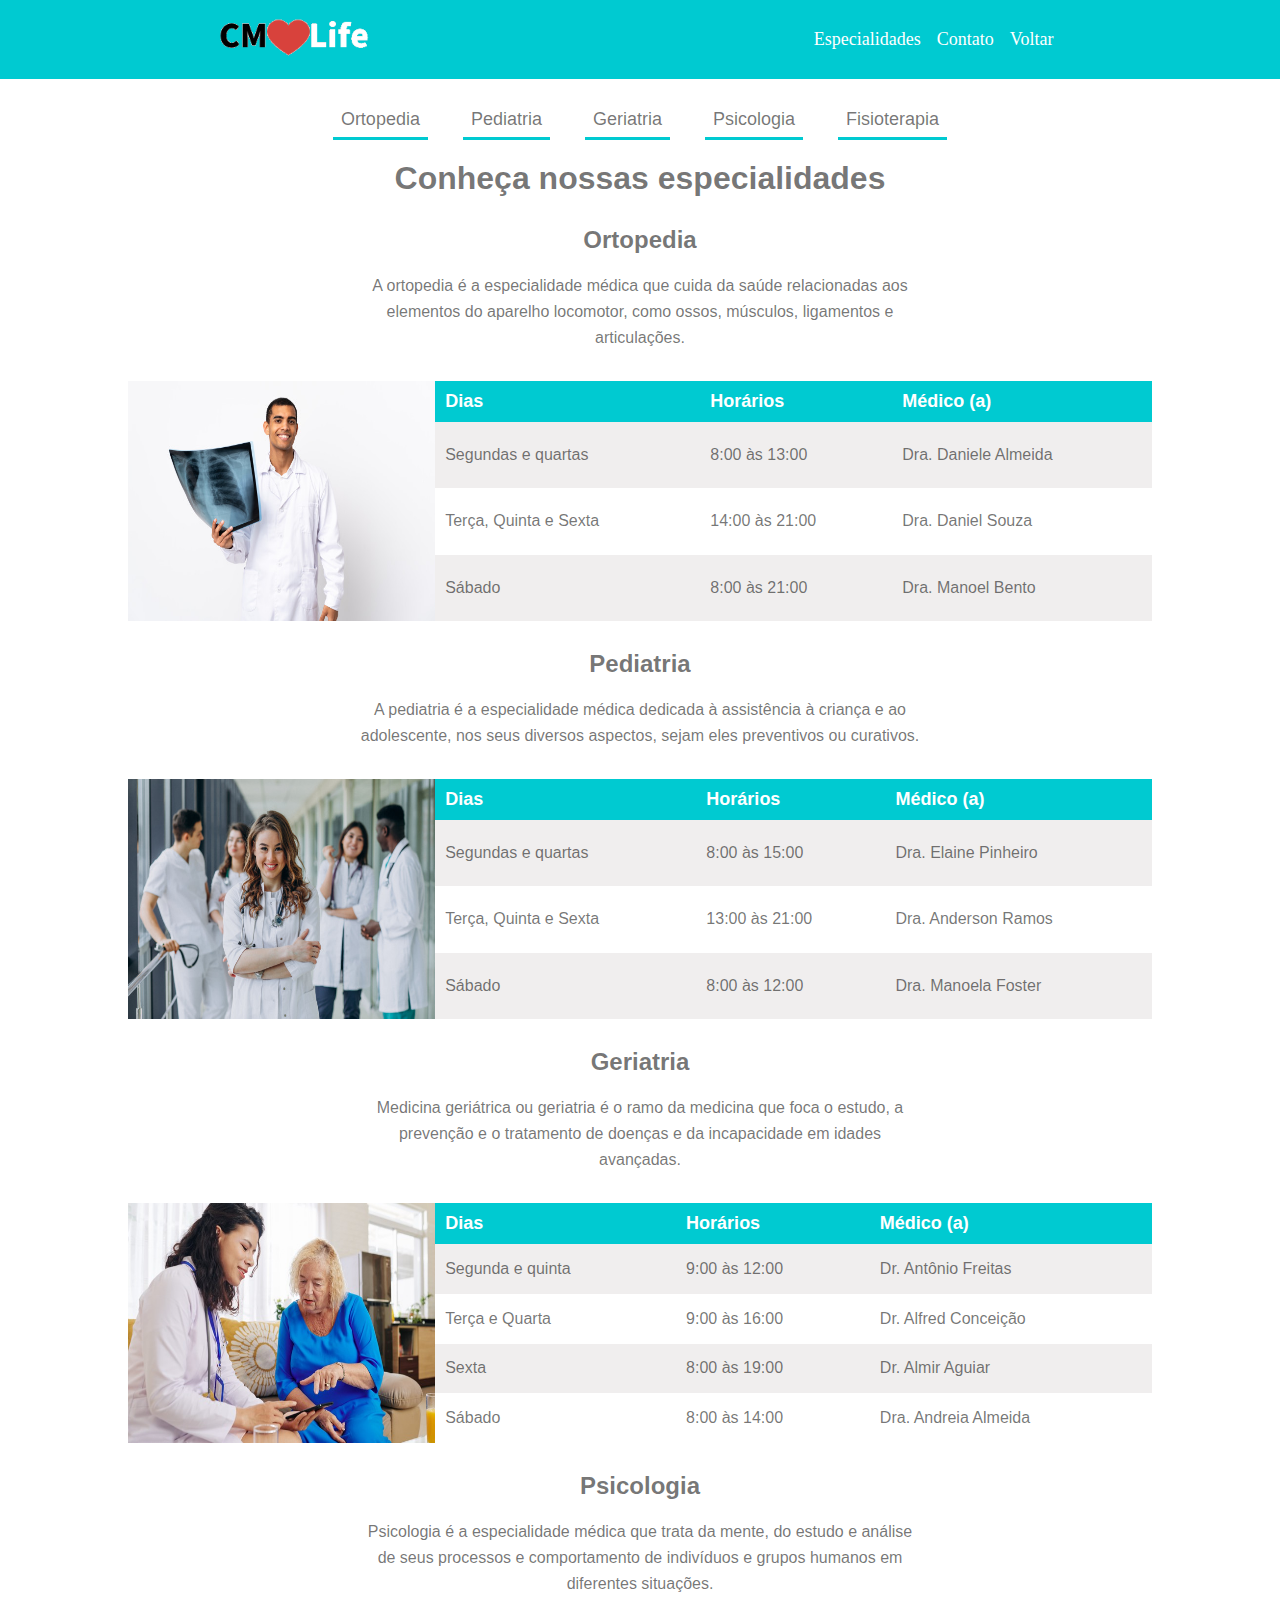
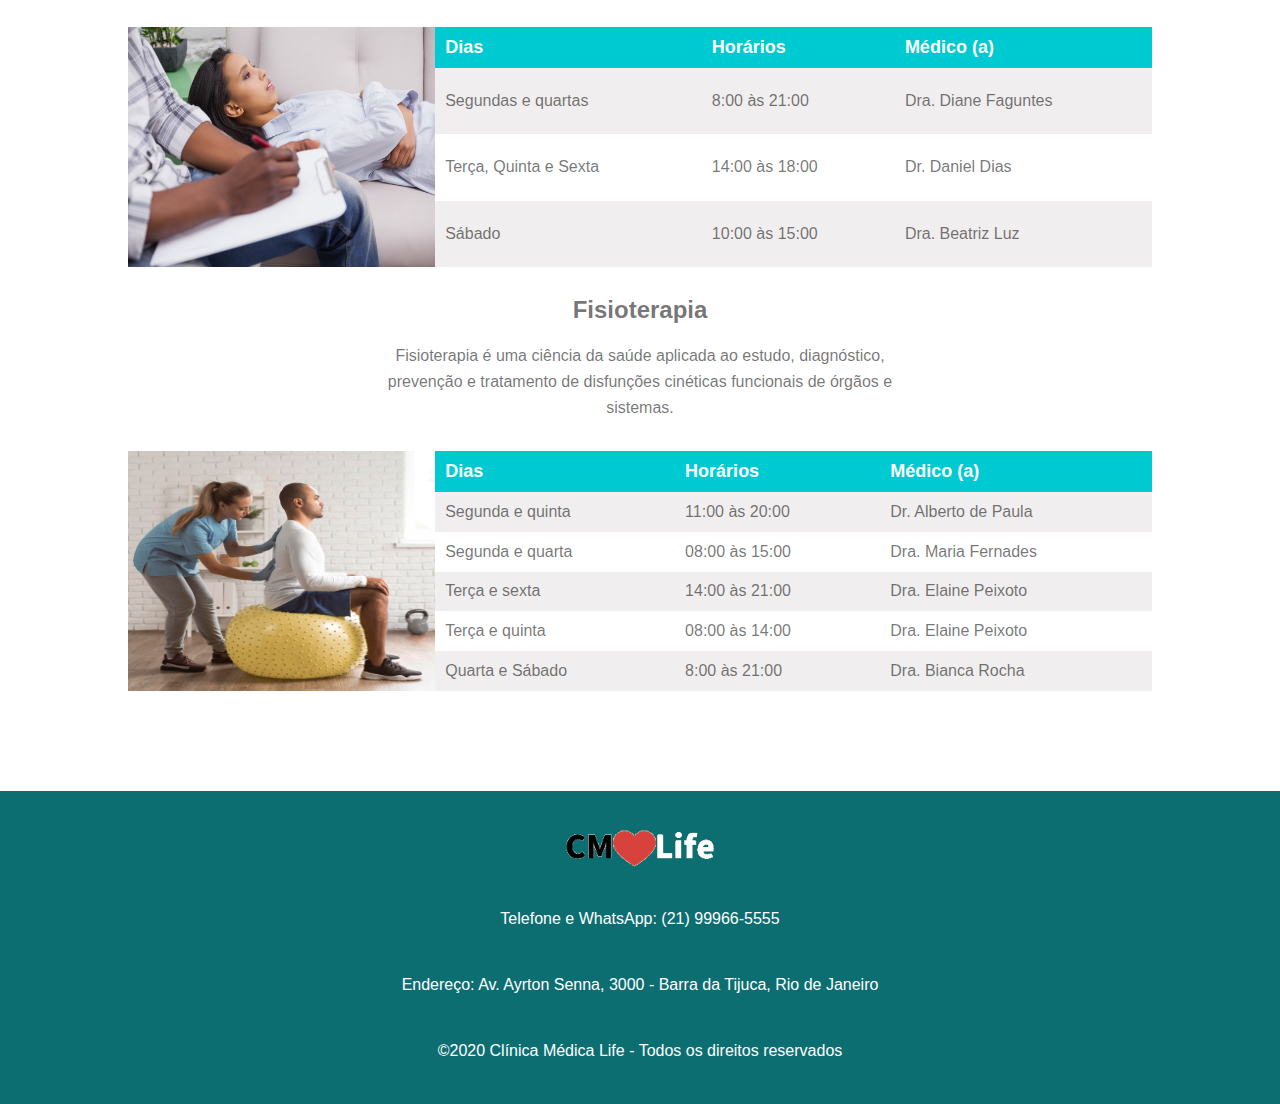
<file: especialidades.html>
<!DOCTYPE html>
<html lang="en">
<head>
    <meta charset="UTF-8">
    <meta name="viewport" content="width=device-width, initial-scale=1.0">
    <link rel="stylesheet" href="especialidades.css">
    <title>Especialidades CM-Life</title>
</head>
<body>
    <header class="cabecalho">

        <div class="container-cabecalho">

            <div class="titulo-cabecalho">
                <a href="index.html">
                    <img src="assets/logo.png" alt="logo">
                </a>
            </div>

            <nav class="cabecalho-links">
                <ul>
                    <li><a href="#ortopedia">Especialidades</a></li>
                    <li><a href="#contato">Contato</a></li>
                    <li><a href="index.html">Voltar</a></li>
                </ul>
            </nav>

        </div>
    </header>

    <main>
        <section class="topo">
            
            <nav class="navegacao">
                <ul class="lista">
                    <li><a href="#ortopedia">Ortopedia</a></li>
                    <li><a href="#pediatria">Pediatria</a></li>
                    <li><a href="#geriatria">Geriatria</a></li>
                    <li><a href="#psicologia">Psicologia</a></li>
                    <li><a href="#fisioterapia">Fisioterapia</a></li>
                </ul>                
            </nav>

            <h1>Conheça nossas especialidades</h1>

        </section>

        <section id="ortopedia" class="especialidades">

            <div class="descricao">
                <h2>Ortopedia</h2>
                <p>A ortopedia é a especialidade médica que cuida da saúde relacionadas aos elementos do aparelho locomotor, como ossos, músculos, ligamentos e articulações.</p>
            </div>

            <div class="card">

                <img src="assets/ortopedia.png" alt="ortopedia">   
                    <table>
                        <thead>
                            <th>Dias</th>
                            <th>Horários</th>
                            <th>Médico (a)</th>
                        </thead>

                        <tbody>

                            <tr>
                                <td>Segundas e quartas</td>
                                <td>8:00 às 13:00</td>
                                <td>Dra. Daniele Almeida</td>
                            </tr>

                            <tr>
                                <td>Terça, Quinta e Sexta</td>
                                <td>14:00 às 21:00</td>
                                <td>Dra. Daniel Souza</td>
                            </tr>

                            <tr>
                                <td>Sábado</td>
                                <td>8:00 às 21:00</td>
                                <td>Dra. Manoel Bento</td>
                            </tr>   

                        </tbody>
                    </table>
            </div>
        </section>

        <section class="especialidades">
            <div id="pediatria" class="descricao">
                <h2>Pediatria</h2>
                <p>A pediatria é a especialidade médica dedicada à assistência à criança e ao adolescente, nos seus diversos aspectos, sejam eles preventivos ou curativos.</p>
            </div>


            <div class="card">

                <img src="assets/pediatra2.png" alt="Pediatria">   
                    <table>
                        <thead>
                            <th>Dias</th>
                            <th>Horários</th>
                            <th>Médico (a)</th>
                        </thead>

                        <tbody>

                            <tr>
                                <td>Segundas e quartas</td>
                                <td>8:00 às 15:00</td>
                                <td>Dra. Elaine Pinheiro</td>
                            </tr>

                            <tr>
                                <td>Terça, Quinta e Sexta</td>
                                <td>13:00 às 21:00</td>
                                <td>Dra. Anderson Ramos</td>
                            </tr>

                            <tr>
                                <td>Sábado</td>
                                <td>8:00 às 12:00</td>
                                <td>Dra. Manoela Foster</td>
                            </tr>   

                        </tbody>
                    </table>
            </div>
        </section>


        <section class="especialidades">
            <div id="geriatria" class="descricao">
                <h2>Geriatria</h2>
                <p>Medicina geriátrica ou geriatria é o ramo da medicina que foca o estudo, a prevenção e o tratamento de doenças e da incapacidade em idades avançadas.</p>
            </div>


            <div class="card">

                <img src="assets/geriatra.png" alt="Geriatria">   
                    <table>
                        <thead>
                            <th>Dias</th>
                            <th>Horários</th>
                            <th>Médico (a)</th>
                        </thead>

                        <tbody>

                            <tr>
                                <td>Segunda e quinta</td>
                                <td>9:00 às 12:00</td>
                                <td>Dr. Antônio Freitas</td>
                            </tr>

                            <tr>
                                <td>Terça e Quarta</td>
                                <td>9:00 às 16:00</td>
                                <td>Dr. Alfred Conceição</td>
                            </tr>

                            <tr>
                                <td>Sexta</td>
                                <td>8:00 às 19:00</td>
                                <td>Dr. Almir Aguiar</td>
                            </tr>

                            <tr>
                                <td>Sábado</td>
                                <td>8:00 às 14:00</td>
                                <td>Dra. Andreia Almeida</td>
                            </tr>   

                        </tbody>
                    </table>
            </div>
        </section>

        <section class="especialidades">
            <div id="psicologia" class="descricao">
                <h2>Psicologia</h2>
                <p>Psicologia é a especialidade médica que trata da mente, do estudo e análise de seus processos e comportamento de indivíduos e grupos humanos em diferentes situações.</p>
            </div>


            <div class="card">

                <img src="assets/psicologo.png" alt="Psicologo">   
                    <table>
                        <thead>
                            <th>Dias</th>
                            <th>Horários</th>
                            <th>Médico (a)</th>
                        </thead>

                        <tbody>

                            <tr>
                                <td>Segundas e quartas</td>
                                <td>8:00 às 21:00</td>
                                <td>Dra. Diane Faguntes</td>
                            </tr>

                            <tr>
                                <td>Terça, Quinta e Sexta</td>
                                <td>14:00 às 18:00</td>
                                <td>Dr. Daniel Dias</td>
                            </tr>

                            <tr>
                                <td>Sábado</td>
                                <td>10:00 às 15:00</td>
                                <td>Dra. Beatriz Luz</td>
                            </tr>   

                        </tbody>
                    </table>
            </div>
        </section>


        <section class="especialidades">
            <div id="fisioterapia" class="descricao">
                <h2>Fisioterapia</h2>
                <p>Fisioterapia é uma ciência da saúde aplicada ao estudo, diagnóstico, prevenção e tratamento de disfunções cinéticas funcionais de órgãos e sistemas.</p>
            </div>
 
            <div class="card">

                <img src="assets/fisioterapia.png  " alt="Fisioterapeuta">   
                    <table>
                        <thead>
                            <th>Dias</th>
                            <th>Horários</th>
                            <th>Médico (a)</th>
                        </thead>

                        <tbody>

                            <tr>
                                <td>Segunda e quinta</td>
                                <td>11:00 às 20:00</td>
                                <td>Dr. Alberto de Paula</td>
                            </tr>

                            <tr>
                                <td> Segunda e quarta</td>
                                <td>08:00 às 15:00</td>
                                <td>Dra. Maria Fernades</td>
                            </tr>

                            <tr>
                                <td>Terça e sexta</td>
                                <td>14:00 às 21:00</td>
                                <td>Dra. Elaine Peixoto</td>
                            </tr>   

                            <tr>
                                <td>Terça e quinta</td>
                                <td>08:00 às 14:00</td>
                                <td>Dra. Elaine Peixoto</td>
                            </tr>   


                            <tr>
                                <td>Quarta e Sábado</td>
                                <td>8:00 às 21:00</td>
                                <td>Dra. Bianca Rocha</td>
                            </tr>   
                    

                        </tbody>
                    </table>
            </div>
        </section>
    </main>

    <footer id="contato">
        <img src="assets/logo.png" alt="logo">
        <p>Telefone e WhatsApp: (21) 99966-5555</p>
        <p>Endereço: Av. Ayrton Senna, 3000 - Barra da Tijuca, Rio de Janeiro</p>
        <p>©2020 Clínica Médica Life - Todos os direitos reservados</p>
    </footer>
</body>
</html>
</file>
<file: especialidades.css>
* {
    margin: 0;
    padding: 0;
    box-sizing: border-box;
}

main {
    color: #0000008c;
    margin-bottom: 100px;
    font-family: sans-serif;
}

.cabecalho {
    background-color: #00cad1;
    width: 100%; 
}

.container-cabecalho {
    display: flex;
    justify-content: space-around;
    align-items: center;
    flex-wrap: wrap;
}

.titulo-cabecalho img {
    width: 150px;
}

.cabecalho-links ul {
    display: flex;
    justify-content: center;
    list-style: none;   
}

.cabecalho-links a {
    color: #fff;
    font-size: 18px;
    padding: 8px;
    text-decoration: none; 
}

.cabecalho-links a:hover {
    background-color: #0d6e71;
    transition: 0.6s;
}

.topo {
    width: 100%;
    text-align: center;
}

.topo h1 {
    margin: 30px auto;
}

.navegacao {
    max-width: 1024px;
    display: flex;
    justify-content: center;
    align-items: center;
    margin: 30px auto;
}

.navegacao ul {
    display: flex;
    justify-content: center;
    list-style: none; 
    flex-wrap: wrap;
    gap: 15px;   
}

.navegacao a {
    border-bottom: 3px solid #00cad1;
    margin: 0 10px;
    color: #0000008c;
    font-size: 18px;
    text-decoration: none;
    padding: 8px;
}

.descricao {
    max-width: 600px;
    margin: auto;
    text-align: center;
}

.descricao h2, p {
    margin: 20px;
    line-height: 26px;
}

.especialidades {
    max-width: 1024px;
    margin: auto;
}

.especialidades table {
    border-spacing: 0;
    width: 70%;
}

.card {
    height: 240px;
    margin: 30px auto;
    display: flex;
    justify-content: center;
}

.card img {
    width: 30%;
}


.card th {
    background-color: #00cad1;
    color: #fff;
    font-size: 18px;
}

.card th, tr, td {
    padding: 10px;
    text-align: justify;
}

.card tbody tr:nth-child(odd) {
    background-color: #ebe9e9c4;
}



footer {
    background-color: #0d6e71;
    color: #fff;
    width: 100%;
    display: flex;
    flex-direction: column;
    align-items: center;
    padding: 20px;
}

footer {
    background-color: #0d6e71;
    color: #fff;
    width: 100%;
    display: flex;
    flex-direction: column;
    align-items: center;
    padding: 20px;
}

footer img {
    width: 150px;
}

footer p {
    font-family: sans-serif;
}




@media (max-width: 768px) {
    .card img {
        display: none;
    }

}

@media screen and (max-width: 767px) {
    .especialidades table {
        width: 100%;
    }
}

@media (max-width: 460px) {

    .cabecalho {
        padding: 30px;
    }

    .titulo-cabecalho img {
        border-bottom: 2px solid #0d6e71;
    }

    .cabecalho-links ul {
        margin-top: 8px;
    }

    .especialidades table {
        width: 100%;
        height: 140px;
    }
}
</file>
